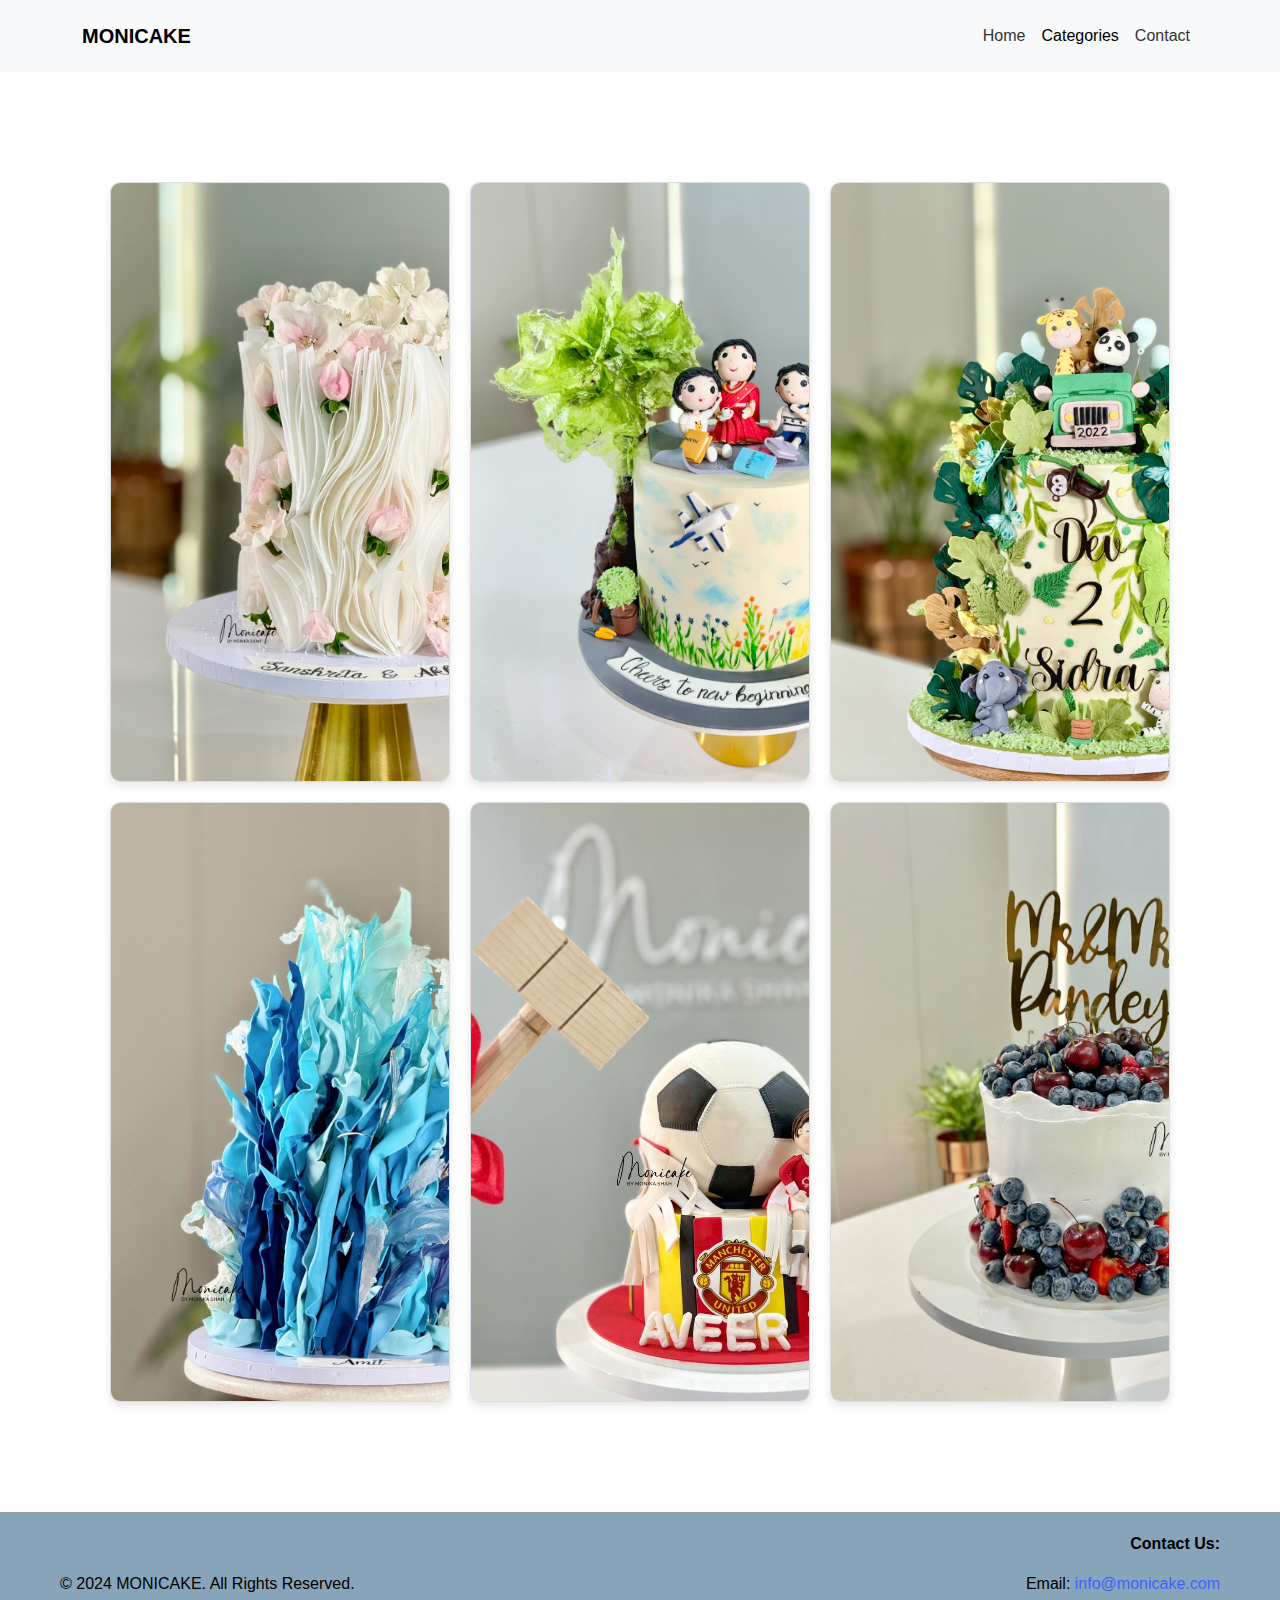
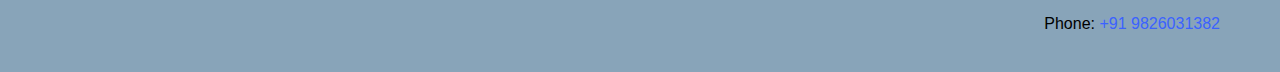
<file: coding website/categories.html>
<!DOCTYPE html>
<html lang="en">
<head>
  <meta charset="UTF-8">
  <meta name="viewport" content="width=device-width, initial-scale=1.0">
  <title>Monicake - Categories</title>
  <link href="https://cdn.jsdelivr.net/npm/bootstrap@5.3.0-alpha1/dist/css/bootstrap.min.css" rel="stylesheet">
  <link rel="stylesheet" href="categorystyles.css">
</head>
<body>
  <!-- Navigation -->
  <nav class="navbar navbar-expand-lg navbar-light bg-light py-3">
    <div class="container">
      <a class="navbar-brand fw-bold" href="index.html">MONICAKE</a>
      <button class="navbar-toggler" type="button" data-bs-toggle="collapse" data-bs-target="#navbarNav" aria-controls="navbarNav" aria-expanded="false" aria-label="Toggle navigation">
        <span class="navbar-toggler-icon"></span>
      </button>
      <div class="collapse navbar-collapse" id="navbarNav">
        <ul class="navbar-nav ms-auto">
          <li class="nav-item"><a class="nav-link" href="index.html">Home</a></li>
          <li class="nav-item"><a class="nav-link active" href="categories.html">Categories</a></li>
          <li class="nav-item"><a class="nav-link" href="contact.html">Contact</a></li>
        </ul> 
      </div>
    </div>
  </nav>

  <section class="grid-container">
    <div class="grid-item">
      <div class="image-wrapper">
        <img src="IMAGES/cat 1.JPEG" alt="Image 1">
        <div class="description">EDIBLE FLOWERS
          </div>
      </div>
    </div>
    <div class="grid-item">
      <div class="image-wrapper">
        <img src="IMAGES/cat 2.JPEG" alt="Image 2">
        <div class="description">BUTTER CREAM CAKES</div>
      </div>
    </div>
    <div class="grid-item">
      <div class="image-wrapper">
        <img src="IMAGES/cat 3.JPEG" alt="Image 3">
        <div class="description">FONDANT ARTICLES</div>
      </div>
    </div>
    <div class="grid-item">
      <div class="image-wrapper">
        <img src="IMAGES/cat 4.JPG" alt="Image 4">
        <div class="description">SAIL CAKES</div>
      </div>
    </div>
    <div class="grid-item">
      <div class="image-wrapper">
        <img src="IMAGES/cat 5.JPG" alt="Image 5">
        <div class="description">PINATA CAKES</div>
      </div>
    </div>
    <div class="grid-item">
      <div class="image-wrapper">
        <img src="IMAGES/cat 6.JPG" alt="Image 6">
        <div class="description">FRUIT CAKES</div>
      </div>
    </div>
  </section>
  

  <footer class="footer">
    <div class="footer-container">
      <div class="footer-left">
        <p>&copy; 2024 MONICAKE. All Rights Reserved.</p>
      </div>
      <div class="footer-right">
        <p><strong>Contact Us:</strong></p>
        <p>Email: <a href="mailto:info@monicake.com">info@monicake.com</a></p>
        <p>Phone: <a href="tel:+1234567890">+91 9826031382</a></p>
      </div>
    </div>
  </footer>
  <script src="https://cdn.jsdelivr.net/npm/bootstrap@5.3.0-alpha1/dist/js/bootstrap.bundle.min.js"></script>
</body>
</html>
</file>
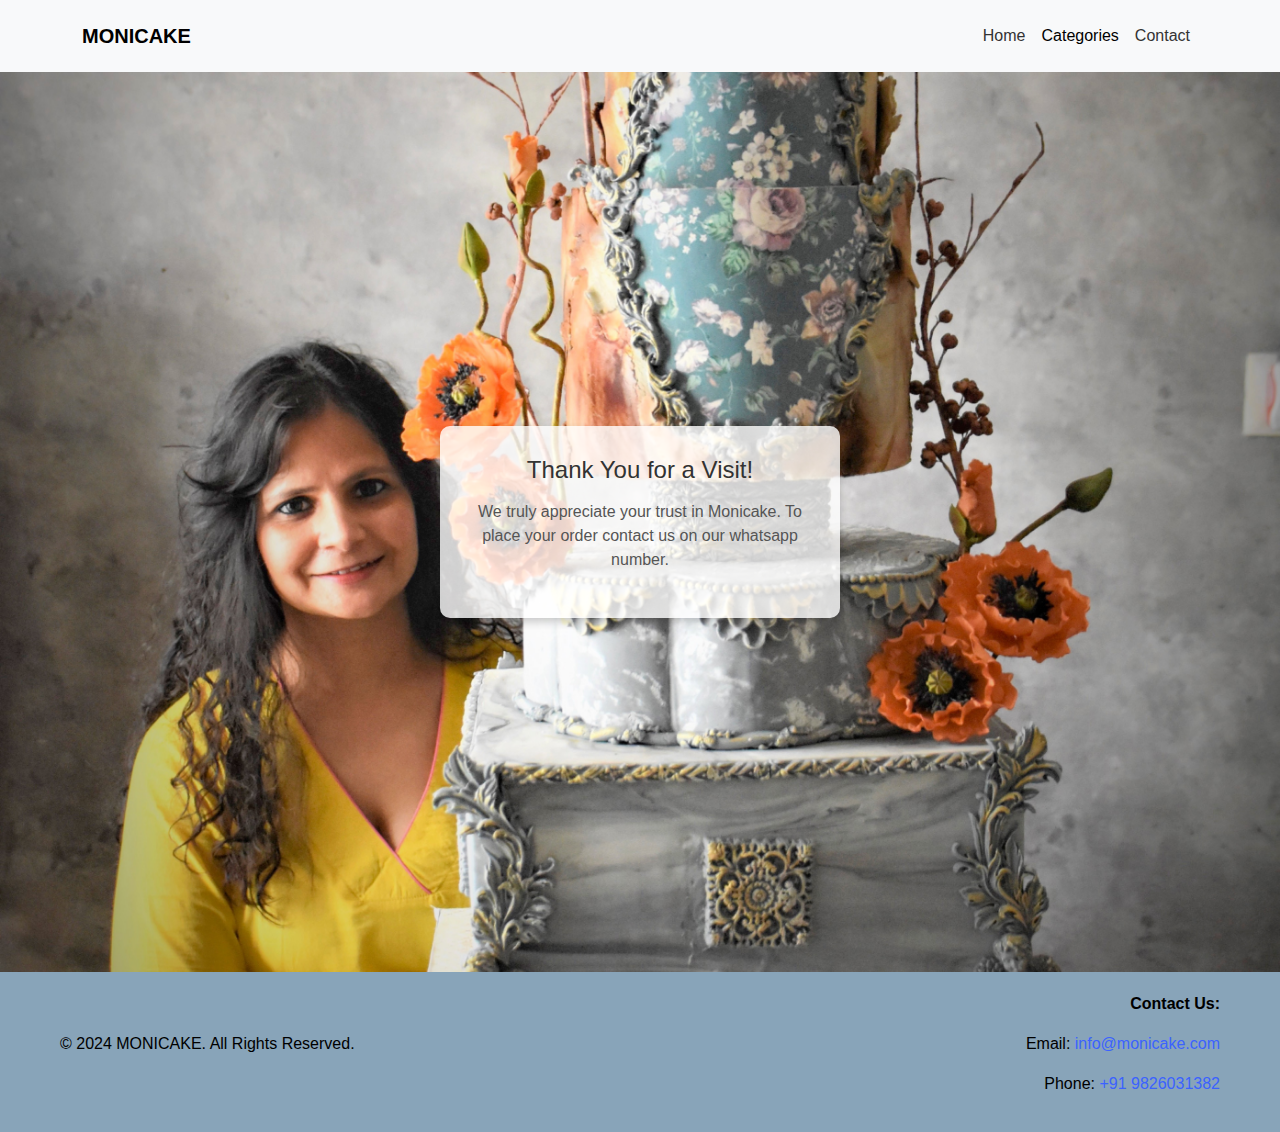
<file: coding website/contact.html>
<!DOCTYPE html>
<html lang="en">
<head>
  <meta charset="UTF-8">
  <meta name="viewport" content="width=device-width, initial-scale=1.0">
  <title>Monicake - Categories</title>
  <link href="https://cdn.jsdelivr.net/npm/bootstrap@5.3.0-alpha1/dist/css/bootstrap.min.css" rel="stylesheet">
  <link rel="stylesheet" href="contact.css">
</head>
<body>
  <!-- Navigation -->
  <nav class="navbar navbar-expand-lg navbar-light bg-light py-3">
    <div class="container">
      <a class="navbar-brand fw-bold" href="index.html">MONICAKE</a>
      <button class="navbar-toggler" type="button" data-bs-toggle="collapse" data-bs-target="#navbarNav" aria-controls="navbarNav" aria-expanded="false" aria-label="Toggle navigation">
        <span class="navbar-toggler-icon"></span>
      </button>
      <div class="collapse navbar-collapse" id="navbarNav">
        <ul class="navbar-nav ms-auto">
          <li class="nav-item"><a class="nav-link" href="index.html">Home</a></li>
          <li class="nav-item"><a class="nav-link active" href="categories.html">Categories</a></li>
          <li class="nav-item"><a class="nav-link" href="contact.html">Contact</a></li>
        </ul> 
      </div>
    </div>
  </nav>
  <section class="thank-you-section">
    <div class="thank-you-box">
      <h1>Thank You for a Visit!</h1>
      <p>We truly appreciate your trust in Monicake. To place your order contact us on our whatsapp number.</p>
    </div>
  </section>

  <footer class="footer">
    <div class="footer-container">
      <div class="footer-left">
        <p>&copy; 2024 MONICAKE. All Rights Reserved.</p>
      </div>
      <div class="footer-right">
        <p><strong>Contact Us:</strong></p>
        <p>Email: <a href="mailto:info@monicake.com">info@monicake.com</a></p>
        <p>Phone: <a href="tel:+1234567890">+91 9826031382</a></p>
      </div>
    </div>
  </footer>
</file>
<file: coding website/categorystyles.css>
body {
    font-family: 'Arial', sans-serif;
    background-color: #ffffff;
  }
  

  
  .nav-link {
    color: #333;
  }
  
  .nav-link:hover {
    color: #007bff;
  }
  /* General Reset */
* {
    margin: 0;
    padding: 0;
    box-sizing: border-box;
  }
  
  /* Navigation Bar */
  nav {
    display: flex;
    justify-content: space-between;
    align-items: center;
    padding: 10px 20px;
    background-color: #99b2c6;
  }
  
  .nav-links {
    list-style: none;
    display: flex;
    gap: 20px;
  }
  
  .nav-links a {
    text-decoration: none;
    color: black;
    font-weight: bold;
  }
  
  .logo {
    font-size: 24px;
    font-weight: bold;
    color: black;
  }
 /* Grid Container */
.grid-container {
  display: grid;
  grid-template-columns: repeat(3, 1fr); /* 3 columns */
  grid-template-rows: repeat(2, 600px);
  gap: 20px; /* Space between grid items */
  max-width: 1300px;
  margin: 110px;
}

/* Grid Item */
.grid-item {
  position: relative;
  overflow: hidden;
  border: 1px solid #ddd; /* Optional: border around grid items */
  border-radius: 10px; /* Optional: rounded corners */
  box-shadow: 0 4px 8px rgba(0, 0, 0, 0.1); /* Optional: shadow effect */
}

/* Image Styling */
.image-wrapper img {
  width: 510px;
  object-fit: cover;
  align-items: center;
  transition: transform 0.3s ease; /* Zoom-in effect on hover */
}

/* Hover Effect for Images */
.image-wrapper:hover img {
  transform: scale(1.1); /* Zoom-in on hover */
}

/* Description Box */
.description {
  position: absolute;
  bottom: 0;
  left: 0;
  width: 100%;
  background-color: rgba(0, 0, 0, 0.6); /* Semi-transparent black background */
  color: #fff;
  text-align: center;
  padding: 10px 0;
  opacity: 0; /* Initially hidden */
  transition: opacity 0.3s ease; /* Fade-in effect */
}

/* Show Description on Hover */
.image-wrapper:hover .description {
  opacity: 1;
}
/* Footer Styling */
.footer {
  background-color: #88A4B9;
  color: #000000;
  padding: 20px 0;
  text-align: center;
}

.footer-container {
  display: flex;
  justify-content: space-between;
  align-items: center;
  max-width: 1200px;
  margin: 0 auto;
  padding: 0 20px;
}

.footer-left p {
  font-size: 1rem;
}

.footer-right {
  text-align: right;
}

.footer-right p {
  font-size: 1rem;
}

.footer-right a {
  color: #3b62ff;
  text-decoration: none;
  transition: color 0.3s ease;
}

.footer-right a:hover {
  color: #fff;
}

/* Responsive Design for Footer */
@media (max-width: 768px) {
  .footer-container {
    flex-direction: column;
    text-align: center;
  }

  .footer-right {
    margin-top: 10px;
  }
}
</file>
<file: coding website/contact.css>
body {
    font-family: 'Arial', sans-serif;
    background-color: #ffffff;
  }
  

  
  .nav-link {
    color: #333;
  }
  
  .nav-link:hover {
    color: #007bff;
  }
  /* General Reset */
* {
    margin: 0;
    padding: 0;
    box-sizing: border-box;
  }
  
  /* Navigation Bar */
  nav {
    display: flex;
    justify-content: space-between;
    align-items: center;
    padding: 10px 20px;
    background-color: #99b2c6;
  }
  
  .nav-links {
    list-style: none;
    display: flex;
    gap: 20px;
  }
  
  .nav-links a {
    text-decoration: none;
    color: black;
    font-weight: bold;
  }
  
  .logo {
    font-size: 24px;
    font-weight: bold;
    color: black;
  }

  /* Thank You Section */
.thank-you-section {
    height: 100vh;
    background-image: url("IMAGES/bg\ img.JPEG"); /* Replace with your image path */
    background-size: cover;
    background-position: center;
    display: flex;
    justify-content: center;
    align-items: center;
  }
  
  .thank-you-box {
    background-color: rgba(255, 255, 255, 0.8); /* Semi-transparent white background */
    padding: 30px;
    text-align: center;
    width: 400px; /* Box width */
    border-radius: 10px;
    box-shadow: 0 4px 8px rgba(0, 0, 0, 0.2); /* Add a shadow effect */
  }
  
  .thank-you-box h1 {
    font-size: 24px;
    color: #333;
    margin-bottom: 15px;
  }
  
  .thank-you-box p {
    font-size: 16px;
    color: #555;
  }

  /* Footer Styling */
.footer {
    background-color: #88A4B9;
    color: #000000;
    padding: 20px 0;
    text-align: center;
  }
  
  .footer-container {
    display: flex;
    justify-content: space-between;
    align-items: center;
    max-width: 1200px;
    margin: 0 auto;
    padding: 0 20px;
  }
  
  .footer-left p {
    font-size: 1rem;
  }
  
  .footer-right {
    text-align: right;
  }
  
  .footer-right p {
    font-size: 1rem;
  }
  
  .footer-right a {
    color: #3b62ff;
    text-decoration: none;
    transition: color 0.3s ease;
  }
  
  .footer-right a:hover {
    color: #fff;
  }
  
  /* Responsive Design for Footer */
  @media (max-width: 768px) {
    .footer-container {
      flex-direction: column;
      text-align: center;
    }
  
    .footer-right {
      margin-top: 10px;
    }
  }
</file>
